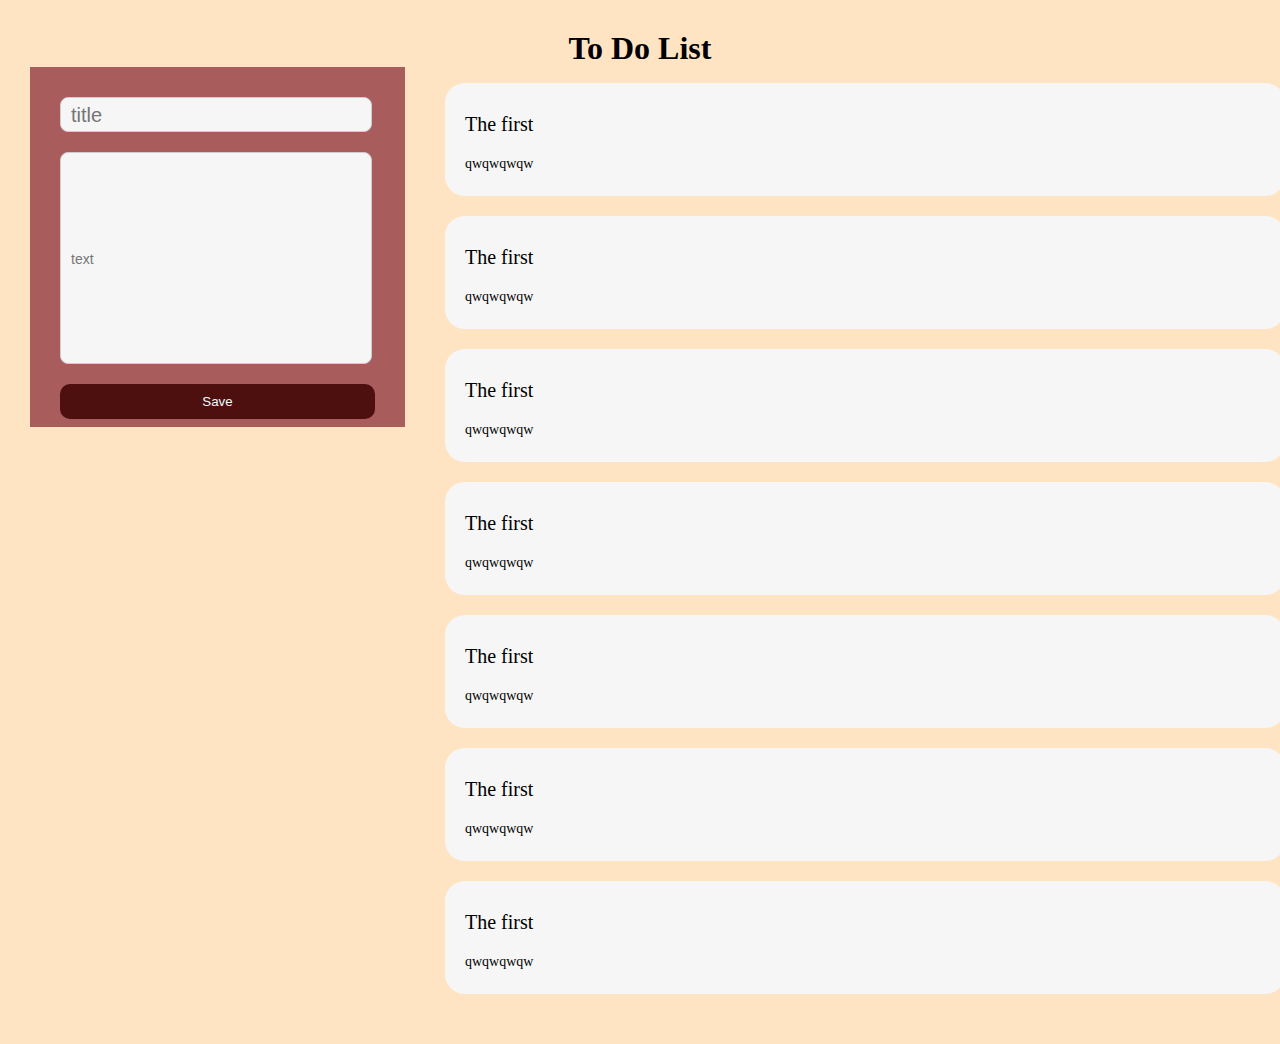
<file: firsthomework/index.html>
<!DOCTYPE html>
<html lang="en">
<head>
    <meta charset="UTF-8">
    <meta http-equiv="X-UA-Compatible" content="IE=edge">
    <meta name="viewport" content="width=device-width, initial-scale=1.0">
    <link rel="stylesheet" href="style.css">
    <title>ToDoList</title>
</head>
<body>
    <div class="container">
        <h1 class="title">To Do List</h1>
        <div class="main">
            <div class="new-task">
                <input type="text" class="input__title" type="text" placeholder="title">
                <input type="text" class="input__descr" type="text" placeholder="text">
                <button class="button">Save</button>
            </div>
            <div class="tasks">
                <ul class="task__list">
                    <li class="task__item">
                        <p class="task__title">The first</p>
                        <p class="task__descr">qwqwqwqw</p>
                    </li>
                    <li class="task__item">
                        <p class="task__title">The first</p>
                        <p class="task__descr">qwqwqwqw</p>
                    </li>
                    <li class="task__item">
                        <p class="task__title">The first</p>
                        <p class="task__descr">qwqwqwqw</p>
                    </li>
                    <li class="task__item">
                        <p class="task__title">The first</p>
                        <p class="task__descr">qwqwqwqw</p>
                    </li>
                    <li class="task__item">
                        <p class="task__title">The first</p>
                        <p class="task__descr">qwqwqwqw</p>
                    </li>
                    <li class="task__item">
                        <p class="task__title">The first</p>
                        <p class="task__descr">qwqwqwqw</p>
                    </li>
                    <li class="task__item">
                        <p class="task__title">The first</p>
                        <p class="task__descr">qwqwqwqw</p>
                    </li>
                </ul>
            </div>
        </div>
        
    </div>
</body>
</html>
</file>
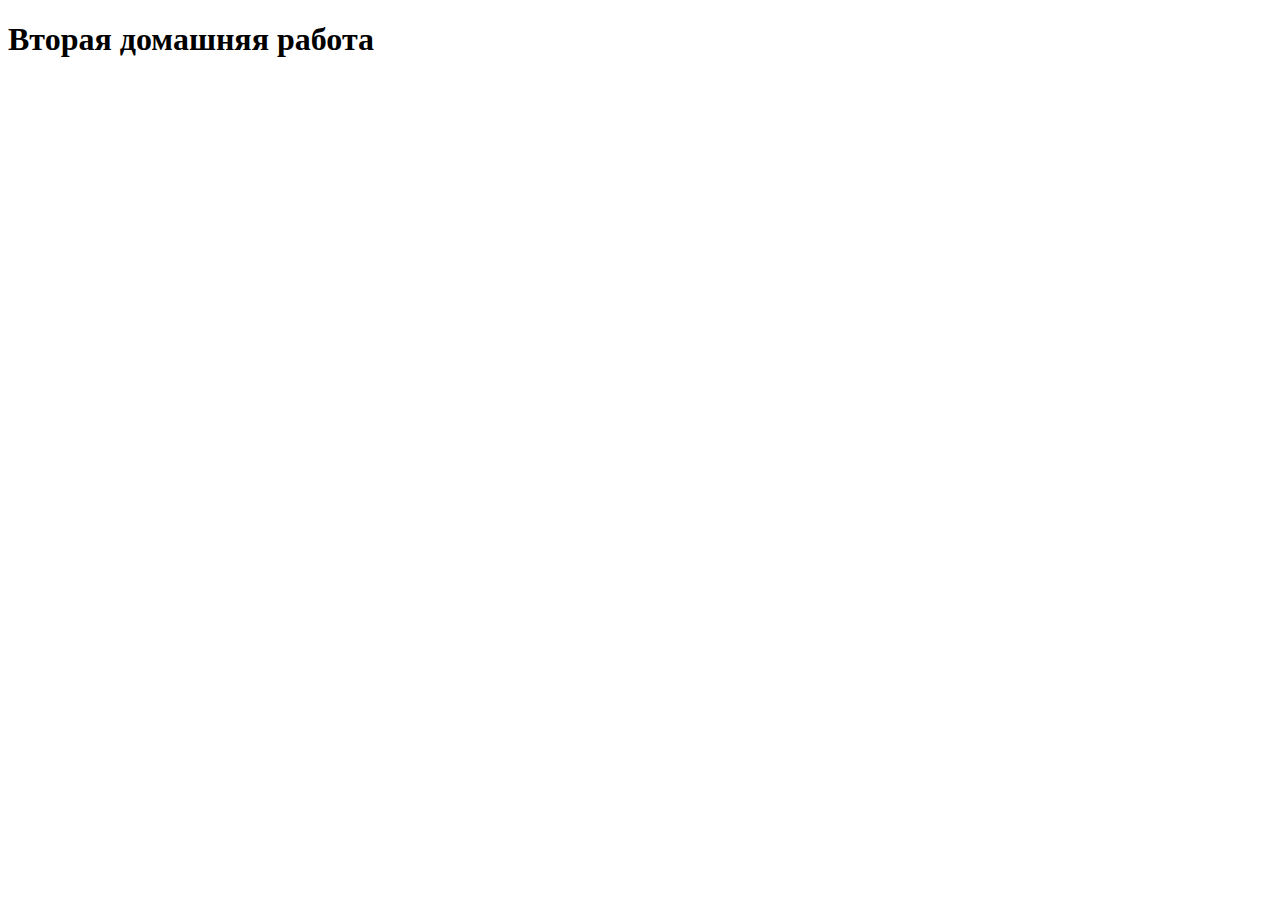
<file: secondhomework/index.html>
<!DOCTYPE html>
<html lang="ru">
<head>
    <meta charset="UTF-8">
    <meta http-equiv="X-UA-Compatible" content="IE=edge">
    <meta name="viewport" content="width=device-width, initial-scale=1.0">
    <title>Second homework</title>
</head>
<body>
    <h1>
        Вторая домашняя работа
    </h1>
</body>
    <script src="app.js"></script>
</html>
</file>
<file: firsthomework/style.css>
body {
    margin: 0;
    padding: 0;
}

.container {
    background-color: bisque;
    padding: 30px;
}

.title {
    margin: 0;
    padding: 0;
    color: rgb(0, 0, 0);
    text-align: center;
}

.main {
    display: flex;
}

.new-task {
    background-color: #a85c5c;
    padding: 30px;
    height: 300px;
    

}
.input__title {
    display: block;
    margin-bottom: 20px;
    width: 300px;
	font-size: 13px;
	padding: 6px 0 4px 10px;
	border: 1px solid #cecece;
	background: #F6F6f6;
	border-radius: 8px;
    font-size: 20px;
}
.input__descr {
    height: 200px;
    width: 300px;
	font-size: 13px;
	padding: 6px 0 4px 10px;
	border: 1px solid #cecece;
	background: #F6F6f6;
	border-radius: 8px;
    font-size: 14px;
}
.button {
    padding: 10px 20px;
    background-color: rgb(78, 15, 15);
    border: 0;
    border-radius: 10px;
    color: aliceblue;
    display: block;
    cursor: pointer;
    margin-top: 20px;
    width: 315px;
}
        
.tasks
.task__list {
    list-style-type: none;
}
.task__item {
    background-color: #F6F6f6;
    width: 800px;
    padding: 10px 20px;
    margin-bottom: 20px;
    border-radius: 20px;
}

.task__title {
    font-size: 20px;
}
.task__descr {
    font-size: 14px;
}
</file>
